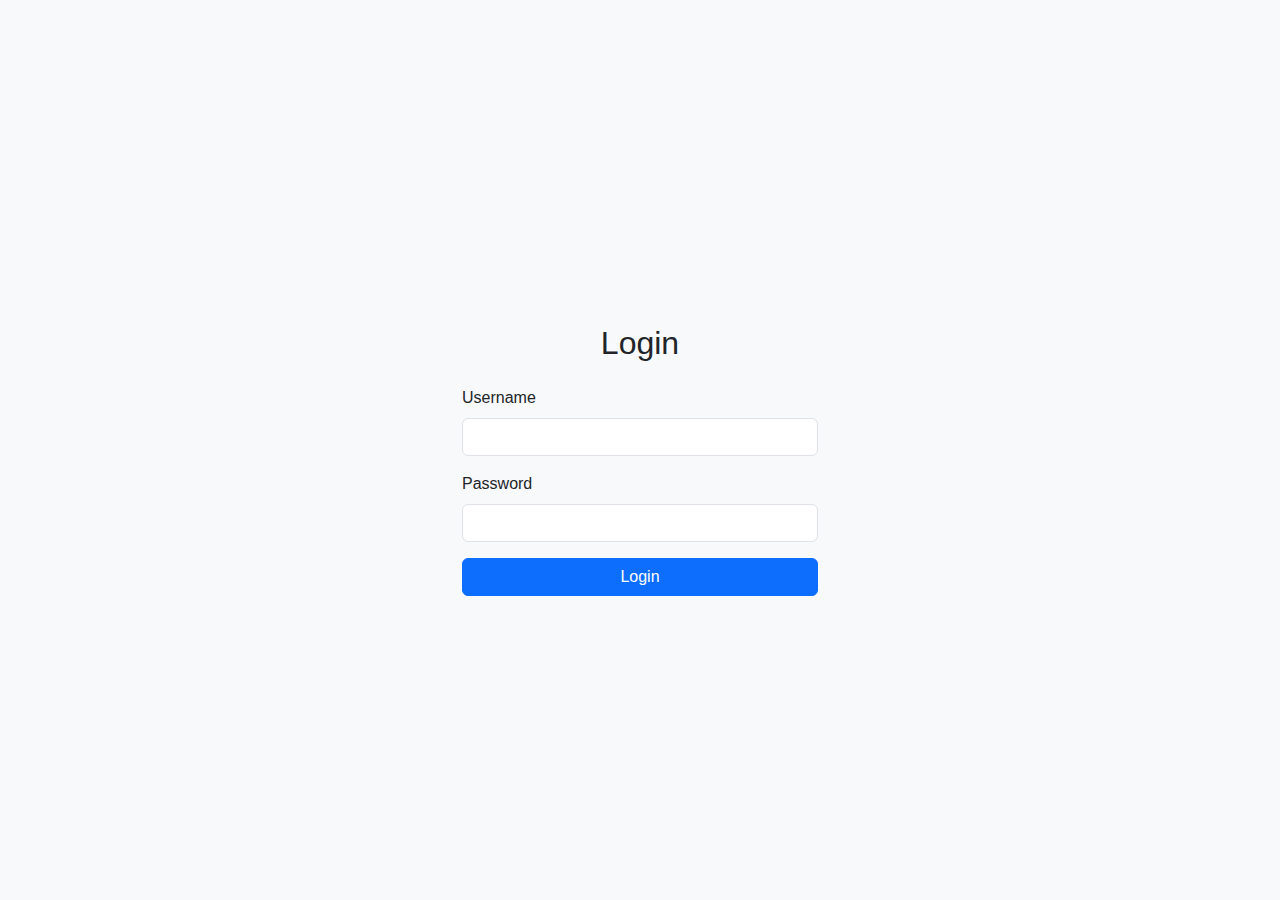
<file: index.html>
<!DOCTYPE html>
<html lang="en">
<head>
    <meta charset="UTF-8">
    <meta name="viewport" content="width=device-width, initial-scale=1.0">
    <title>Readers' Hideout</title>

    <link href="https://cdn.jsdelivr.net/npm/bootstrap@5.3.3/dist/css/bootstrap.min.css" rel="stylesheet">

    <link rel="stylesheet" href="css/style.css">
</head>

<body class="d-flex align-items-center justify-content-center vh-100">
    <div class="container">
        <div class="row justify-content-center">
            <div class="col-md-4">
                <h2 class="text-center mb-4">Login</h2>
                <div id="alert" class="alert alert-danger d-none"></div>

                <form id="loginForm">
                    <div class="mb-3">
                        <label class="form-label">Username</label>
                        <input type="text" id="username" class="form-control" required>
                    </div>

                    <div class="mb-3">
                        <label class="form-label">Password</label>
                        <input type="password" id="password" class="form-control" required>
                    </div>

                    <button type="submit" class="btn btn-primary w-100">Login</button>
                </form>
            </div>
        </div>
    </div>

    <script>
        const API_LOGIN_URL = "https://readershideout-backend.onrender.com/api/login/";

        document.getElementById("loginForm").addEventListener("submit", async (e) => {
            e.preventDefault();
            const username = document.getElementById("username").value;
            const password = document.getElementById("password").value;

            const res = await fetch(API_LOGIN_URL, {
                method: "POST",
                headers: { "Content-Type": "application/json" },
                body: JSON.stringify({ username, password })
            });

            if (res.ok) {
                const data = await res.json();
                localStorage.setItem("accessToken", data.access);
                localStorage.setItem("refreshToken", data.refresh);
                window.location.href = "/homepage.html";
            } else {
                const alertDiv = document.getElementById("alert");
                alertDiv.textContent = "Invalid username or password";
                alertDiv.classList.remove("d-none");
            }
        });
    </script>
</body>
</html>
</file>
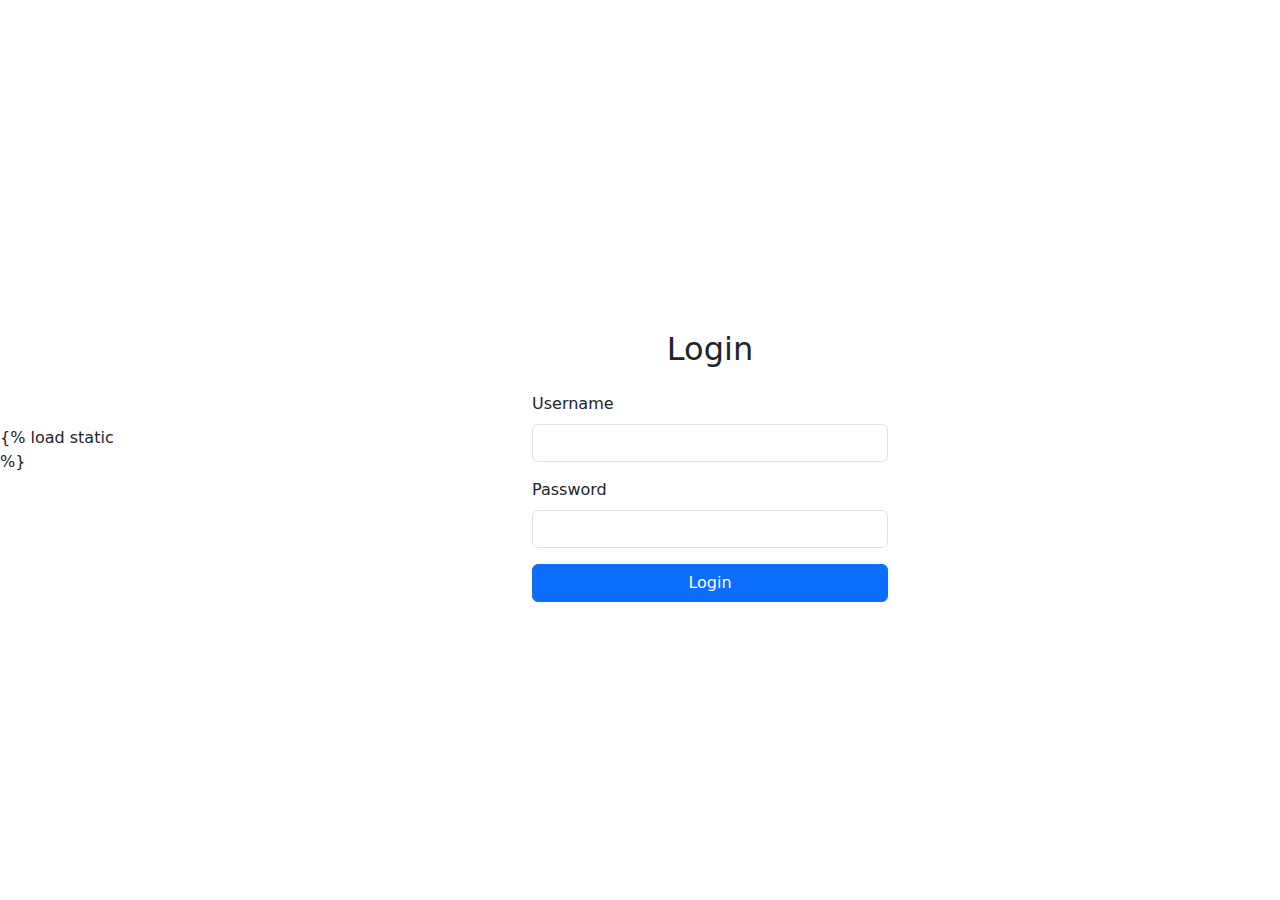
<file: templates/index.html>
{% load static %}

<!DOCTYPE html>
<html lang="en">
    <head>
        <meta charset="UTF-8">
        <meta name="viewport" content="width=device-width, initial-scale=1.0">
        <title>Readers' Hideout</title>
        <link href="https://cdn.jsdelivr.net/npm/bootstrap@5.3.3/dist/css/bootstrap.min.css" rel="stylesheet">
    </head>

    <body class="d-flex align-items-center justify-content-center vh-100">
        <div class="container mt-5">
            <div class="row justify-content-center">
                <div class="col-md-4">
                    <h2 class="text-center mb-4">Login</h2>
                    <div id="alert" class="alert alert-danger d-none"></div>
                    <form id="loginForm">
                        <div class="mb-3">
                            <label class="form-label">Username</label>
                            <input type="text" id="username" class="form-control" required>
                        </div>
                        <div class="mb-3">
                            <label class="form-label">Password</label>
                            <input type="password" id="password" class="form-control" required>
                        </div>
                        <button type="submit" class="btn btn-primary w-100">Login</button>
                    </form>
                </div>
            </div>
        </div>

        <script>
            const API_LOGIN_URL = "http://127.0.0.1:8000/api/login/";

            document.getElementById("loginForm").addEventListener("submit", async (e) => {
                e.preventDefault();
                const username = document.getElementById("username").value;
                const password = document.getElementById("password").value;

                const res = await fetch(API_LOGIN_URL, {
                    method: "POST",
                    headers: { "Content-Type": "application/json" },
                    body: JSON.stringify({ username, password })
                });

                if (res.ok) {
                    const data = await res.json();
                    localStorage.setItem("accessToken", data.access);
                    localStorage.setItem("refreshToken", data.refresh);
                    window.location.href = "/homepage/"; // Redirect after login
                } else {
                    const alertDiv = document.getElementById("alert");
                    alertDiv.textContent = "Invalid username or password";
                    alertDiv.classList.remove("d-none");
                }
            });
        </script>
    </body>
</html>
</file>
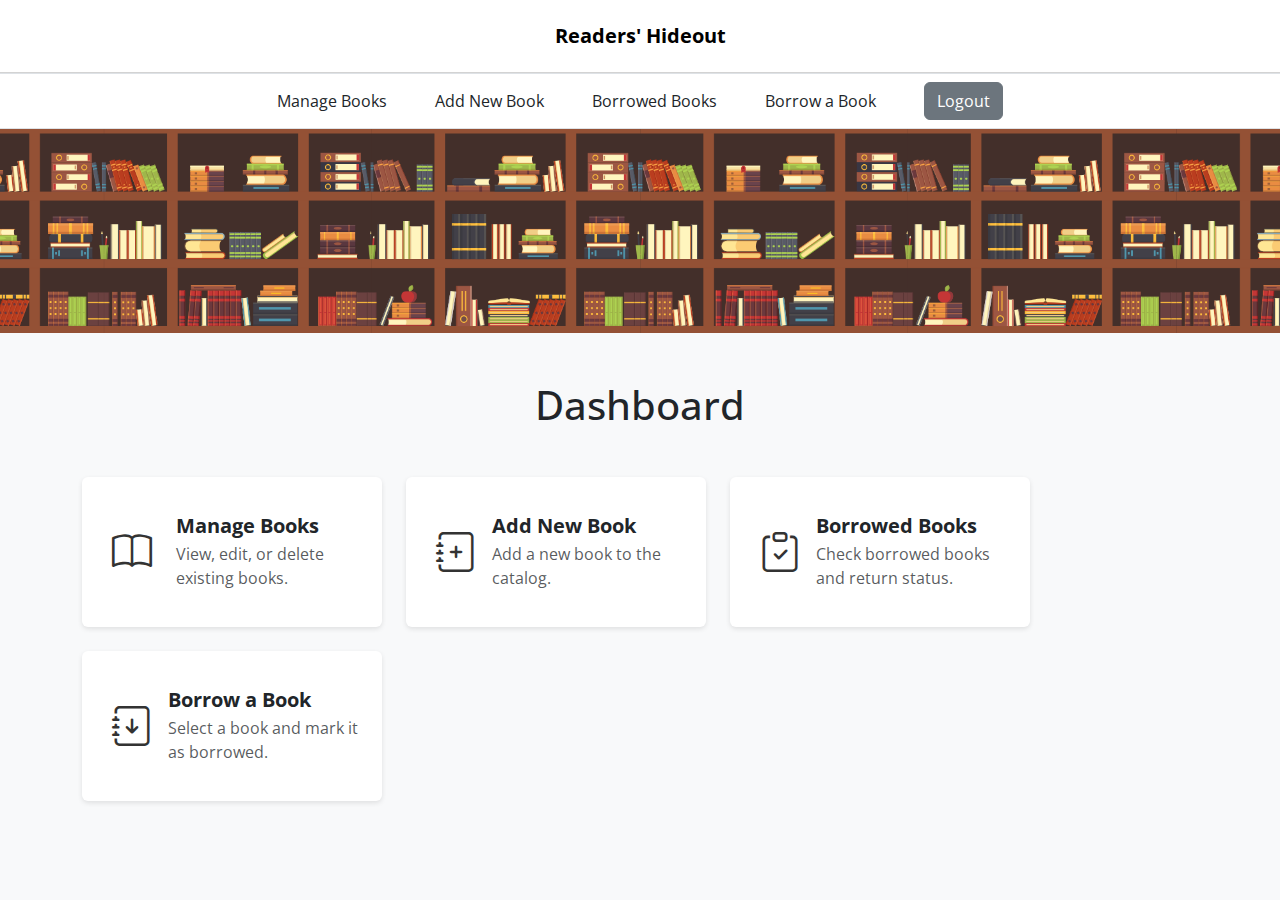
<file: homepage.html>
<!DOCTYPE html>
<html lang="en">
<head>
    <meta charset="UTF-8">
    <meta name="viewport" content="width=device-width, initial-scale=1.0">
    <title>Dashboard</title>
    <link href="https://cdn.jsdelivr.net/npm/bootstrap@5.3.3/dist/css/bootstrap.min.css" rel="stylesheet">
    <link rel="stylesheet" href="/css/style.css">
    <link rel="stylesheet" href="https://cdn.jsdelivr.net/npm/bootstrap-icons@1.10.5/font/bootstrap-icons.css">
    <link rel="preconnect" href="https://fonts.googleapis.com">
    <link rel="preconnect" href="https://fonts.gstatic.com" crossorigin>
    <link href="https://fonts.googleapis.com/css2?family=Open+Sans:ital,wght@0,300..800;1,300..800&display=swap" rel="stylesheet">
</head>

<body>
    <nav class="navbar navbar-light bg-white p-3 mb-0">
        <div class="container">
            <div class="d-flex justify-content-center w-100">
                <a href="/" class="navbar-brand m-0">Readers' Hideout</a>
            </div>
        </div>
    </nav>

    <nav class="navbar navbar-light bg-white border-top border-bottom py-2 mb-0">
        <div class="container d-flex justify-content-center gap-5">
            <a href="/books" class="nav-link">Manage Books</a>
            <a href="/add-book" class="nav-link">Add New Book</a>
            <a href="/borrowed" class="nav-link">Borrowed Books</a>
            <a href="/borrow-book" class="nav-link">Borrow a Book</a>
            <button id="logoutBtn" class="btn btn-secondary">Logout</button>
        </div>
    </nav>

    <div class="dashboard-header">
        <img src="/images/library.png" alt="Dashboard Header" class="img-fluid w-100"> <!-- Adjust path for Vercel -->
    </div>

    <div class="container mt-5">
        <h1 class="mb-5 text-center">Dashboard</h1>

        <div class="row g-4">

            <!-- Manage Books -->
            <div class="col-auto">
                <a href="/books" class="text-decoration-none text-dark">
                    <div class="card fixed-card d-flex flex-row align-items-center">
                        <i class="bi bi-book fs-1 me-4"></i>
                        <div>
                            <h5 class="fw-bold mb-1">Manage Books</h5>
                            <p class="mb-0 text-muted">View, edit, or delete existing books.</p>
                        </div>
                    </div>
                </a>
            </div>

            <!-- Add Book -->
            <div class="col-auto">
                <a href="/add-book" class="text-decoration-none text-dark">
                    <div class="card fixed-card d-flex flex-row align-items-center">
                        <i class="bi bi-journal-plus fs-1 me-3"></i>
                        <div>
                            <h5 class="fw-bold mb-1">Add New Book</h5>
                            <p class="mb-0 text-muted">Add a new book to the catalog.</p>
                        </div>
                    </div>
                </a>
            </div>

            <!-- Borrowed Books -->
            <div class="col-auto">
                <a href="/borrowed" class="text-decoration-none text-dark">
                    <div class="card fixed-card d-flex flex-row align-items-center">
                        <i class="bi bi-clipboard-check fs-1 me-3"></i>
                        <div>
                            <h5 class="fw-bold mb-1">Borrowed Books</h5>
                            <p class="mb-0 text-muted">Check borrowed books and return status.</p>
                        </div>
                    </div>
                </a>
            </div>

            <!-- Borrow a Book -->
            <div class="col-auto">
                <a href="/borrow-book" class="text-decoration-none text-dark">
                    <div class="card fixed-card d-flex flex-row align-items-center">
                        <i class="bi bi-journal-arrow-down fs-1 me-3"></i>
                        <div>
                            <h5 class="fw-bold mb-1">Borrow a Book</h5>
                            <p class="mb-0 text-muted">Select a book and mark it as borrowed.</p>
                        </div>
                    </div>
                </a>
            </div>

        </div>
    </div>

    <script>
        const logoutBtn = document.getElementById("logoutBtn");
        logoutBtn.addEventListener("click", () => {
            localStorage.removeItem("accessToken");
            window.location.href = "/";
        });
    </script>
</body>
</html>
</file>
<file: css/style.css>
html, body {
    height: 100%;
    margin: 0;
}

body {
    background-color: #f8f9fa;
    font-family: "Open Sans", sans-serif;
}

.navbar {
    margin-bottom: 20px;
}

table th, table td {
    text-align: center;
    vertical-align: middle;
}

textarea {
    resize: none;
}

.navbar {
    border-bottom: lightgray 1px solid;
}

.navbar-brand {
    font-weight: 700;
}

.navbar .nav-link:hover {
    text-decoration: underline;
}

/*index.html*/

.card i {
    margin-left: 10px;
}

.fixed-card {
    width: 300px;
    height: 150px;
    display: flex;
    align-items: center;
    padding: 20px;
    border: none;
    box-shadow: 0 2px 5px rgba(0,0,0,0.1);
    transition: transform 0.1s ease, box-shadow 0.3s ease;
}

.fixed-card:hover {
    transform: translateY(-3px);
}


.fixed-card i {
    color: #333;
    transition: color 0.3s ease;
}


.fixed-card:hover i {
    color: #3275da; 
}

.add-button .search-button {
    transition: background-color 0.3s ease, border-color 0.3s ease;
}

h2 {
    margin-top: 20px;
    margin-bottom: 20px;
}

.bottom-buttons {
    margin-top: 40px;
}

.form-container {
    background-color: #ffffff;
    padding: 40px;
    padding-top: 15px;
    border-radius: 10px;
}

.nav-link.active {
    background-color: rgba(0, 0, 0, 0.06);
    padding: 6px 12px
}
</file>
